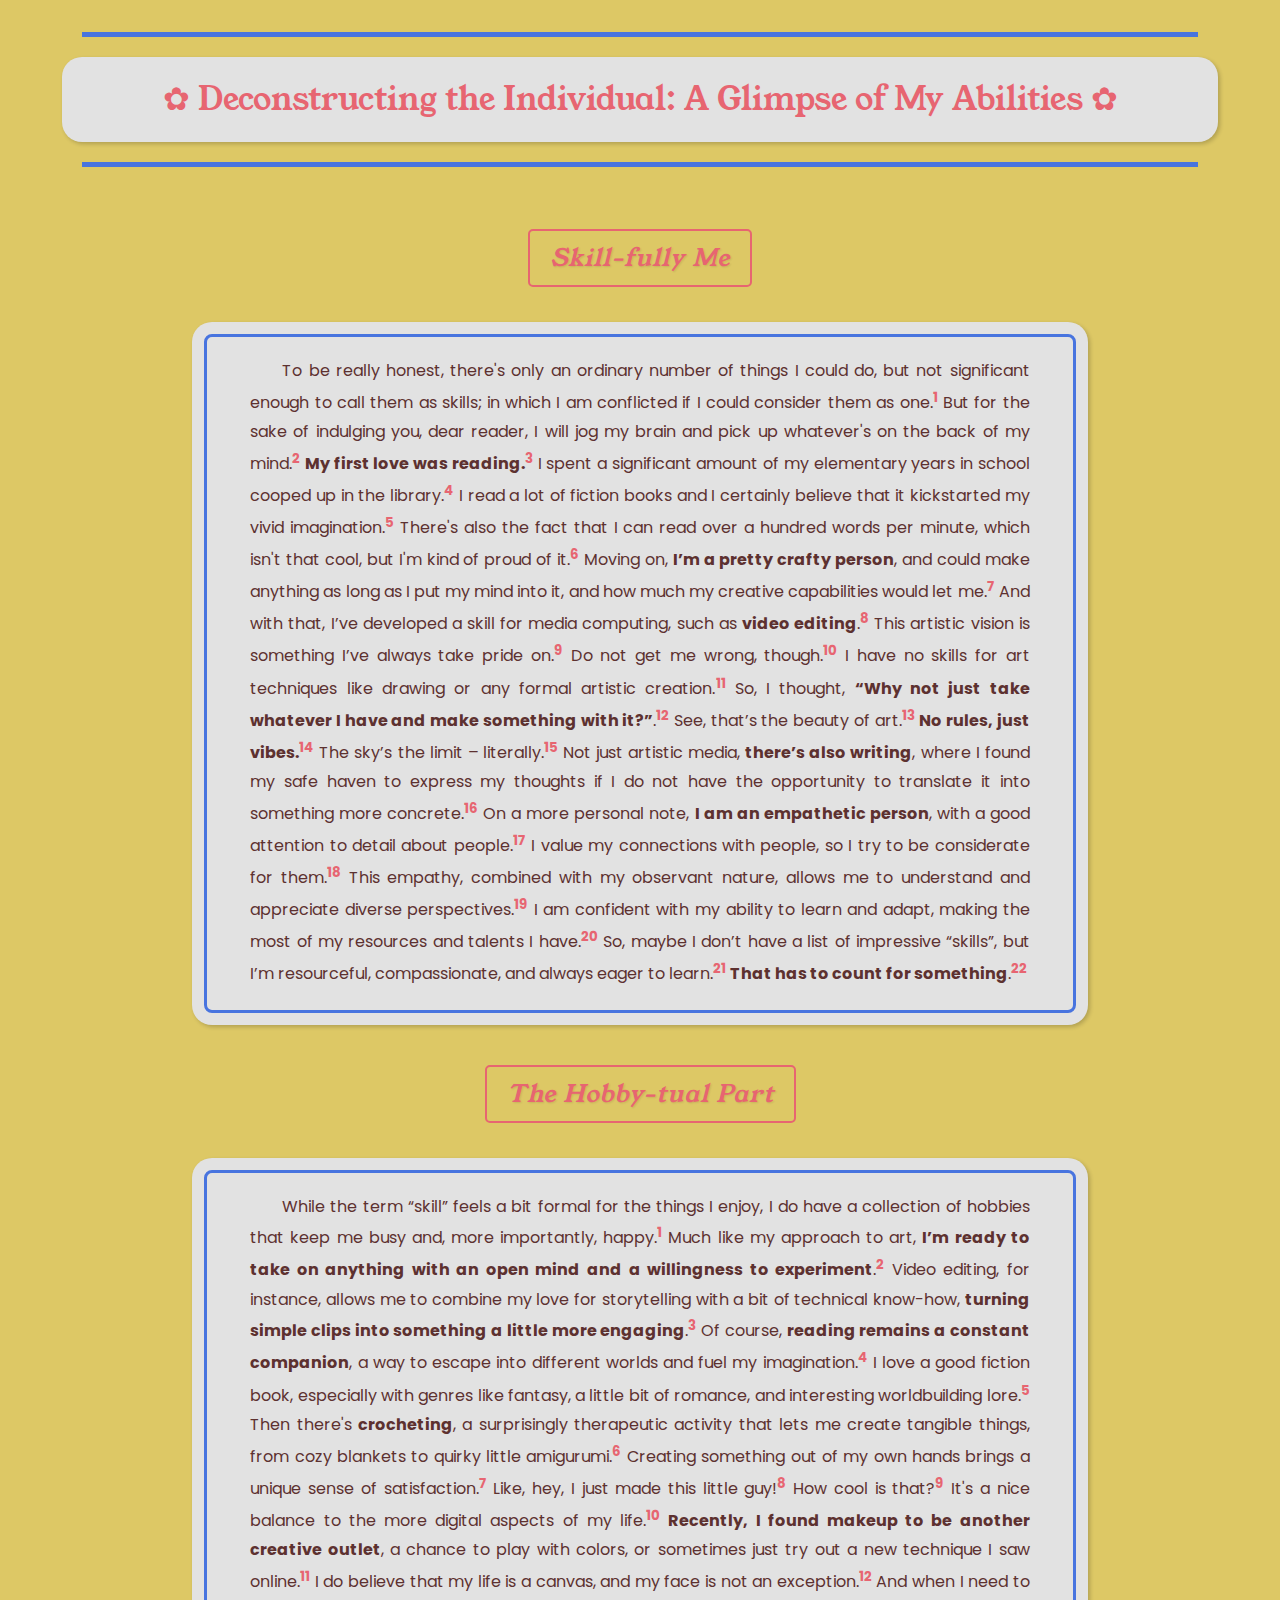
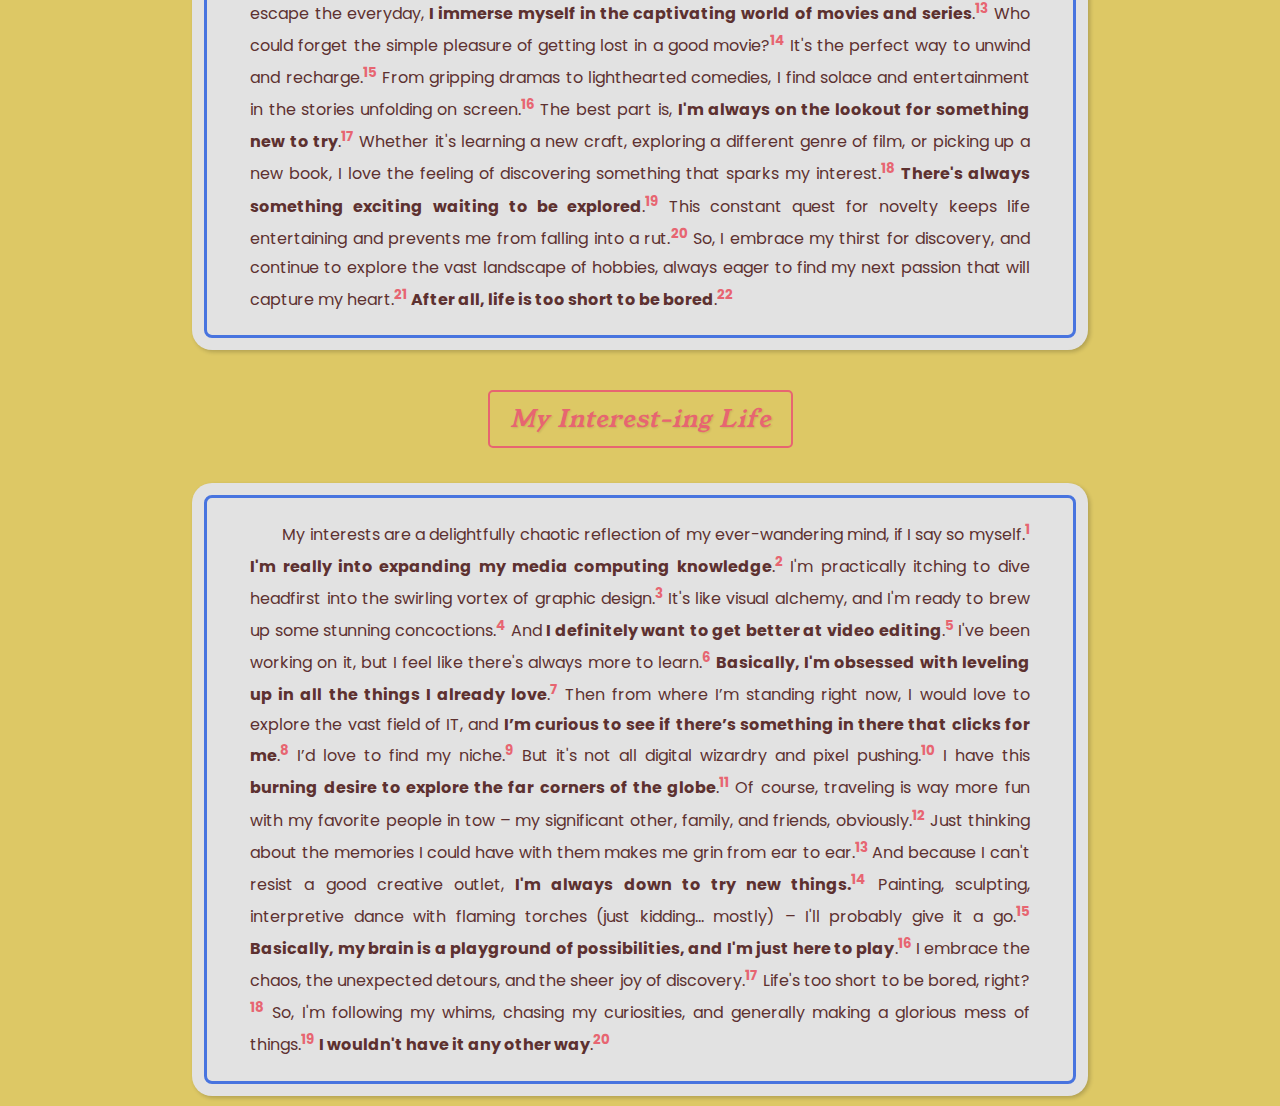
<file: index.html>
<!DOCTYPE html>
<html lang="en">
  <head>
    <meta charset=utf-8>
    <title>Deconstructing the Individual: A Glimpse of My Abilities</title>
    <link rel="stylesheet" href="style.css">
  </head>
  <body>
    <!-- MANACHO, JANNAH KATE F. -->
    <!-- CIP 1101-ITAD -->
    <div align="center">
        <hr style="border: none; height: 5px; background-color: #4874DF; width: 90%; margin: 2px auto;">
        <h1>✿ Deconstructing the Individual: A Glimpse of My Abilities ✿</h1>
        <hr style="border: none; height: 5px; background-color: #4874DF; width: 90%; margin: 2px auto;">
    </div>
    <div>
      <h2><i>Skill-fully Me</i></h2>
    </div>
    <div class="paragraphdiv">
      <p>To be really honest, there's only an ordinary number of things I could do, but not significant enough to call them as skills; in which I am conflicted if I could consider them as one.<sup>1</sup> But for the sake of indulging you, dear reader, I will jog my brain and pick up whatever's on the back of my mind.<sup>2</sup> <b>My first love was reading.</b><sup>3</sup> I spent a significant amount of my elementary years in school cooped up in the library.<sup>4</sup> I read a lot of fiction books and I certainly believe that it kickstarted my vivid imagination.<sup>5</sup> There's also the fact that I can read over a hundred words per minute, which isn't that cool, but I'm kind of proud of it.<sup>6</sup> Moving on, <b>I’m a pretty crafty person</b>, and could make anything as long as I put my mind into it, and how much my creative capabilities would let me.<sup>7</sup> And with that, I’ve developed a skill for media computing, such as <b>video editing</b>.<sup>8</sup> This artistic vision is something I’ve always take pride on.<sup>9</sup> Do not get me wrong, though.<sup>10</sup> I have no skills for art techniques like drawing or any formal artistic creation.<sup>11</sup> So, I thought, <b>“Why not just take whatever I have and make something with it?”</b>.<sup>12</sup> See, that’s the beauty of art.<sup>13</sup> <b>No rules, just vibes.</b><sup>14</sup> The sky’s the limit – literally.<sup>15</sup> Not just artistic media, <b>there’s also writing</b>, where I found my safe haven to express my thoughts if I do not have the opportunity to translate it into something more concrete.<sup>16</sup> On a more personal note, <b>I am an empathetic person</b>, with a good attention to detail about people.<sup>17</sup> I value my connections with people, so I try to be considerate for them.<sup>18</sup> This empathy, combined with my observant nature, allows me to understand and appreciate diverse perspectives.<sup>19</sup> I am confident with my ability to learn and adapt, making the most of my resources and talents I have.<sup>20</sup> So, maybe I don’t have a list of impressive “skills”, but I’m resourceful, compassionate, and always eager to learn.<sup>21</sup> <b>That has to count for something</b>.<sup>22</sup>
      </p>
    </div>
    <div>
      <h2><i>The Hobby-tual Part</i></h2>
    </div>
    <div class="paragraphdiv">
        <p>While the term “skill” feels a bit formal for the things I enjoy, I do have a collection of hobbies that keep me busy and, more importantly, happy.<sup>1</sup>  Much like my approach to art, <b>I’m ready to take on anything with an open mind and a willingness to experiment</b>.<sup>2</sup>  Video editing, for instance, allows me to combine my love for storytelling with a bit of technical know-how, <b>turning simple clips into something a little more engaging</b>.<sup>3</sup>  Of course, <b>reading remains a constant companion</b>, a way to escape into different worlds and fuel my imagination.<sup>4</sup>  I love a good fiction book, especially with genres like fantasy, a little bit of romance, and interesting worldbuilding lore.<sup>5</sup> Then there's <b>crocheting</b>, a surprisingly therapeutic activity that lets me create tangible things, from cozy blankets to quirky little amigurumi.<sup>6</sup> Creating something out of my own hands brings a unique sense of satisfaction.<sup>7</sup> Like, hey, I just made this little guy!<sup>8</sup> How cool is that?<Sup>9</Sup> It's a nice balance to the more digital aspects of my life.<Sup>10</Sup>  <b>Recently, I found makeup to be another creative outlet</b>, a chance to play with colors, or sometimes just try out a new technique I saw online.<sup>11</sup> I do believe that my life is a canvas, and my face is not an exception.<sup>12</sup> And when I need to escape the everyday, <b>I immerse myself in the captivating world of movies and series</b>.<sup>13</sup> Who could forget the simple pleasure of getting lost in a good movie?<sup>14</sup> It's the perfect way to unwind and recharge.<sup>15</sup> From gripping dramas to lighthearted comedies, I find solace and entertainment in the stories unfolding on screen.<sup>16</sup> The best part is, <b>I'm always on the lookout for something new to try</b>.<Sup>17</Sup>  Whether it's learning a new craft, exploring a different genre of film, or picking up a new book, I love the feeling of discovering something that sparks my interest.<sup>18</sup>  <b>There's always something exciting waiting to be explored</b>.<sup>19</sup> This constant quest for novelty keeps life entertaining and prevents me from falling into a rut.<sup>20</sup> So, I embrace my thirst for discovery, and continue to explore the vast landscape of hobbies, always eager to find my next passion that will capture my heart.<sup>21</sup> <b>After all, life is too short to be bored</b>.<sup>22</sup>
        </p>
    </div>
    <div>
      <h2><i>My Interest-ing Life</i></h2>
    </div>
    <div class="paragraphdiv">
        <p>My interests are a delightfully chaotic reflection of my ever-wandering mind, if I say so myself.<sup>1</sup> <b>I'm really into expanding my media computing knowledge</b>.<sup>2</sup> I'm practically itching to dive headfirst into the swirling vortex of graphic design.<sup>3</sup>  It's like visual alchemy, and I'm ready to brew up some stunning concoctions.<sup>4</sup> And <b>I definitely want to get better at video editing</b>.<sup>5</sup>  I've been working on it, but I feel like there's always more to learn.<sup>6</sup> <b>Basically, I'm obsessed with leveling up in all the things I already love</b>.<sup>7</sup> Then from where I’m standing right now, I would love to explore the vast field of IT, and <b>I’m curious to see if there’s something in there that clicks for me</b>.<sup>8</sup> I’d love to find my niche.<sup>9</sup> But it's not all digital wizardry and pixel pushing.<sup>10</sup> I have this <b>burning desire to explore the far corners of the globe</b>.<sup>11</sup> Of course, traveling is way more fun with my favorite people in tow – my significant other, family, and friends, obviously.<sup>12</sup> Just thinking about the memories I could have with them makes me grin from ear to ear.<sup>13</sup> And because I can't resist a good creative outlet, <b>I'm always down to try new things.</b><sup>14</sup> Painting, sculpting, interpretive dance with flaming torches (just kidding… mostly) – I'll probably give it a go.<sup>15</sup> <b>Basically, my brain is a playground of possibilities, and I'm just here to play</b>.<sup>16</sup> I embrace the chaos, the unexpected detours, and the sheer joy of discovery.<sup>17</sup>  Life's too short to be bored, right?<sup>18</sup>  So, I'm following my whims, chasing my curiosities, and generally making a glorious mess of things.<sup>19</sup>  <b>I wouldn't have it any other way</b>.<sup>20</sup>
        </p>
    </div>
  </body>
</html>
</file>
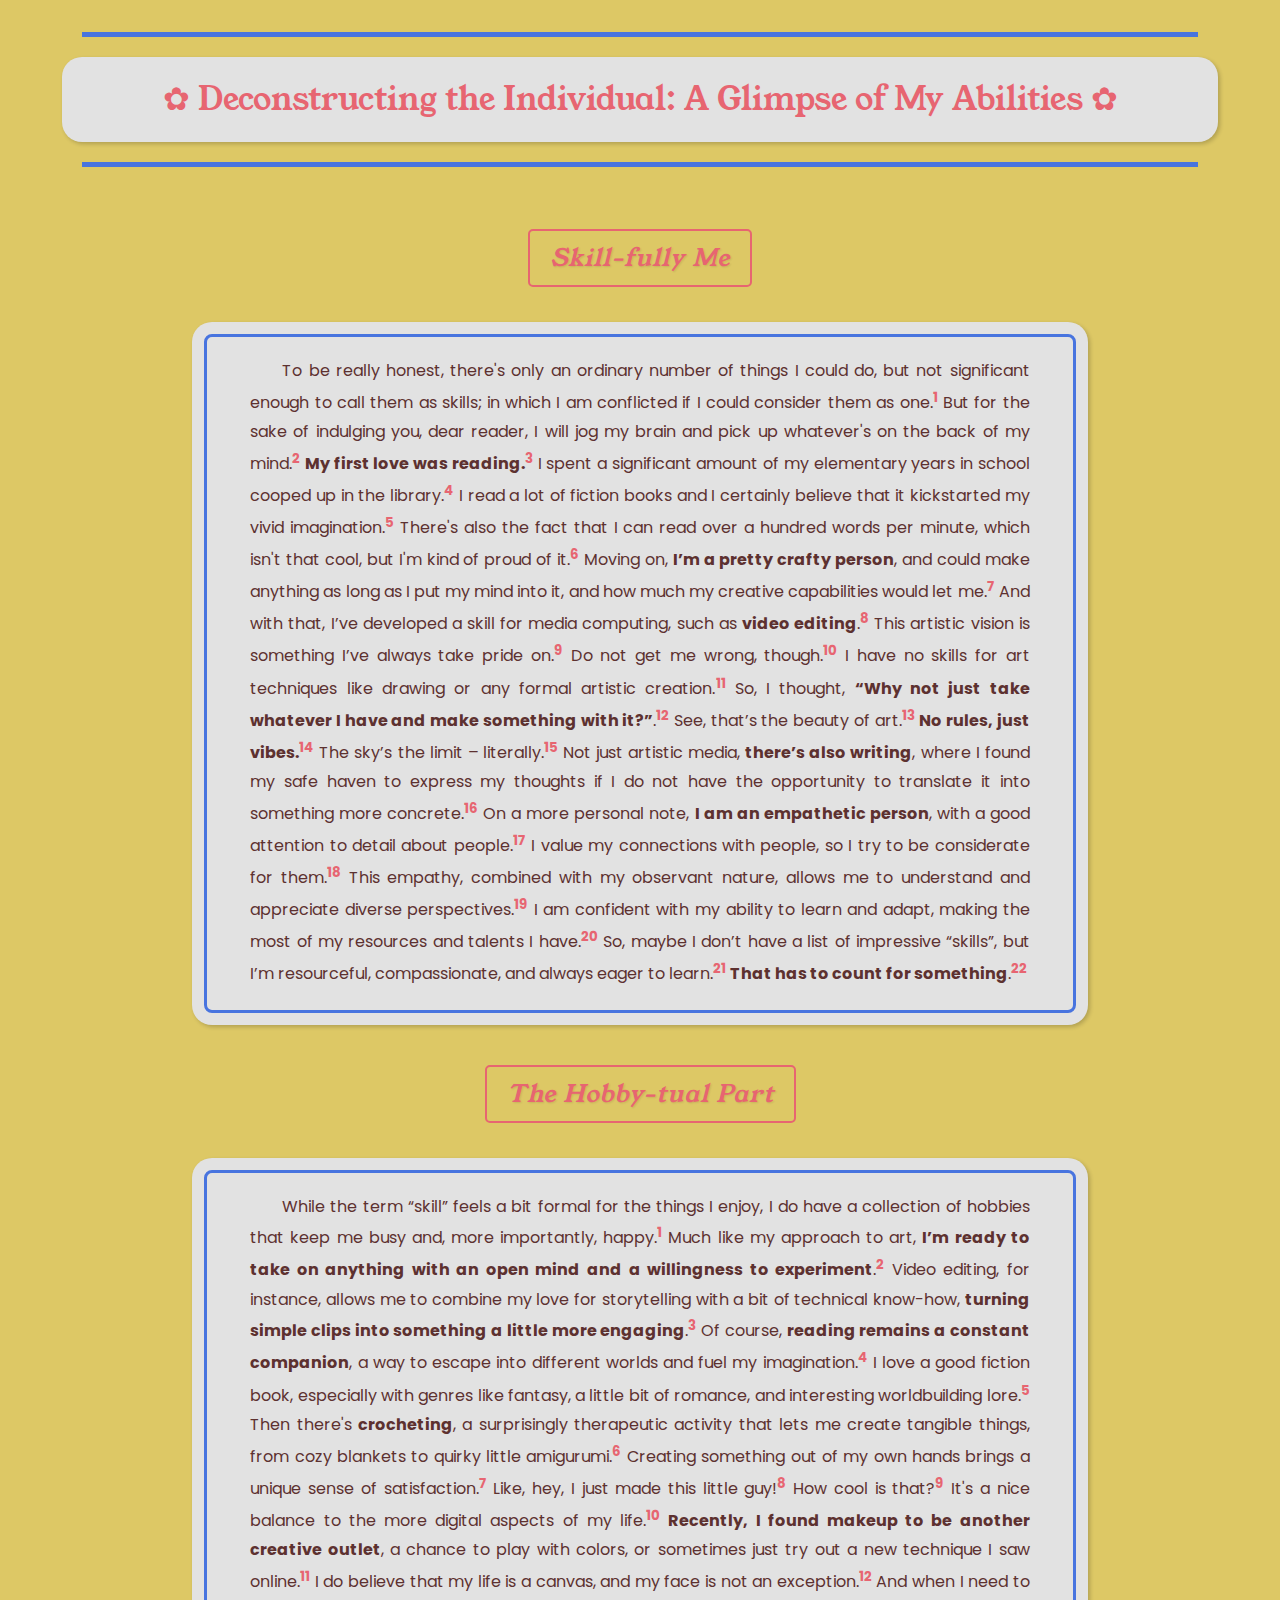
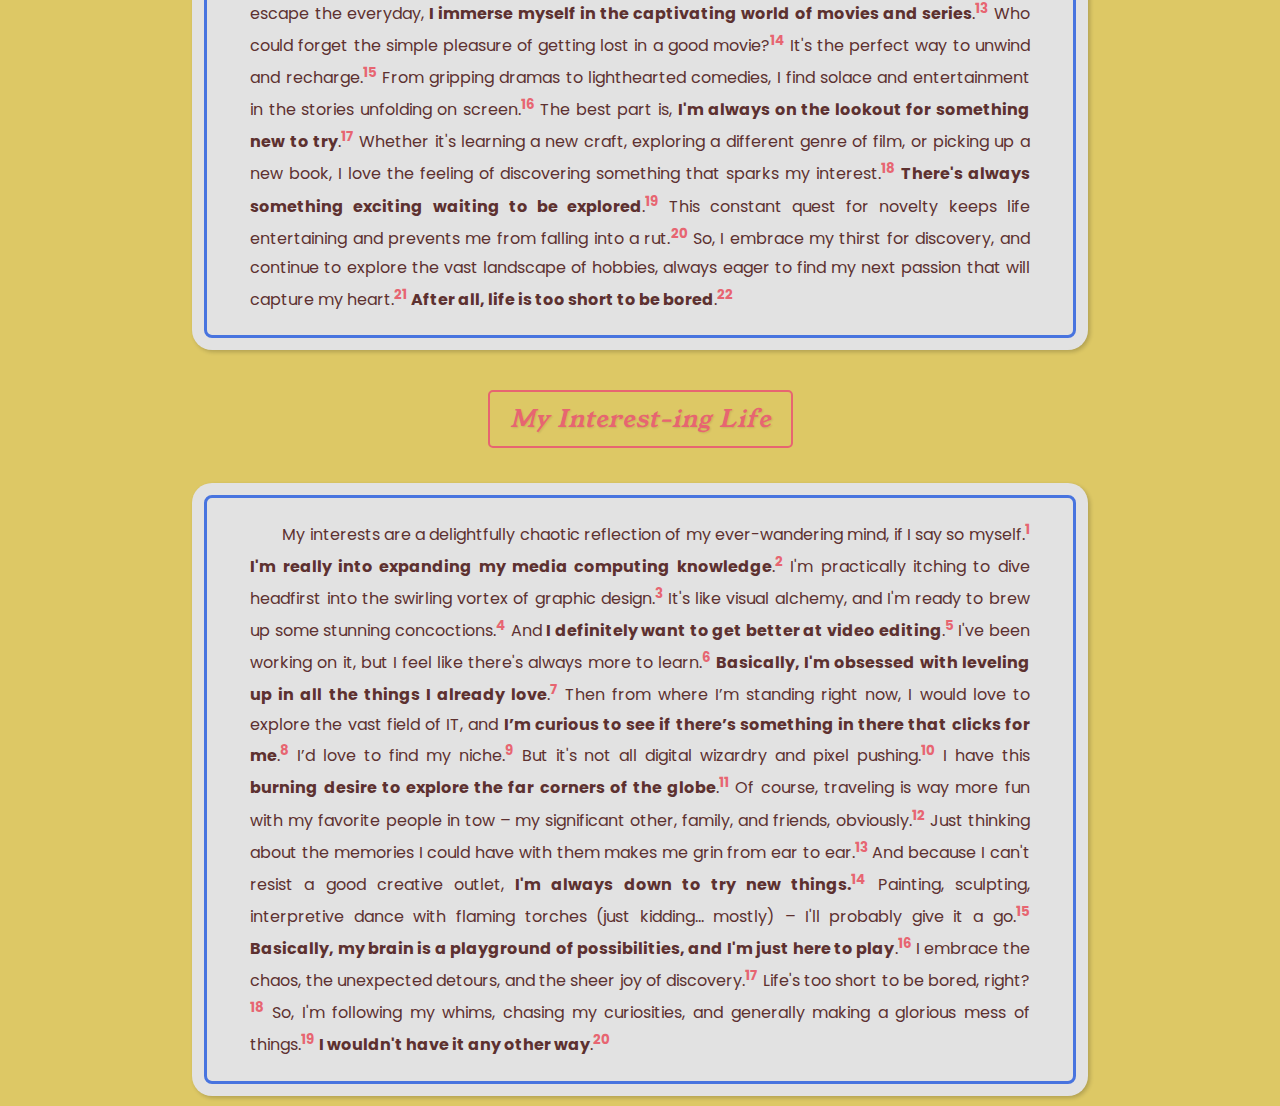
<file: manacho_skills_itad.html>
<!DOCTYPE html>
<html lang="en">
  <head>
    <meta charset=utf-8>
    <title>Deconstructing the Individual: A Glimpse of My Abilities</title>
    <link rel="stylesheet" href="style.css">
  </head>
  <body>
    <!-- MANACHO, JANNAH KATE F. -->
    <!-- CIP 1101-ITAD -->
    <div align="center">
        <hr style="border: none; height: 5px; background-color: #4874DF; width: 90%; margin: 2px auto;">
        <h1>✿ Deconstructing the Individual: A Glimpse of My Abilities ✿</h1>
        <hr style="border: none; height: 5px; background-color: #4874DF; width: 90%; margin: 2px auto;">
    </div>
    <div>
      <h2><i>Skill-fully Me</i></h2>
    </div>
    <div class="paragraphdiv">
      <p>To be really honest, there's only an ordinary number of things I could do, but not significant enough to call them as skills; in which I am conflicted if I could consider them as one.<sup>1</sup> But for the sake of indulging you, dear reader, I will jog my brain and pick up whatever's on the back of my mind.<sup>2</sup> <b>My first love was reading.</b><sup>3</sup> I spent a significant amount of my elementary years in school cooped up in the library.<sup>4</sup> I read a lot of fiction books and I certainly believe that it kickstarted my vivid imagination.<sup>5</sup> There's also the fact that I can read over a hundred words per minute, which isn't that cool, but I'm kind of proud of it.<sup>6</sup> Moving on, <b>I’m a pretty crafty person</b>, and could make anything as long as I put my mind into it, and how much my creative capabilities would let me.<sup>7</sup> And with that, I’ve developed a skill for media computing, such as <b>video editing</b>.<sup>8</sup> This artistic vision is something I’ve always take pride on.<sup>9</sup> Do not get me wrong, though.<sup>10</sup> I have no skills for art techniques like drawing or any formal artistic creation.<sup>11</sup> So, I thought, <b>“Why not just take whatever I have and make something with it?”</b>.<sup>12</sup> See, that’s the beauty of art.<sup>13</sup> <b>No rules, just vibes.</b><sup>14</sup> The sky’s the limit – literally.<sup>15</sup> Not just artistic media, <b>there’s also writing</b>, where I found my safe haven to express my thoughts if I do not have the opportunity to translate it into something more concrete.<sup>16</sup> On a more personal note, <b>I am an empathetic person</b>, with a good attention to detail about people.<sup>17</sup> I value my connections with people, so I try to be considerate for them.<sup>18</sup> This empathy, combined with my observant nature, allows me to understand and appreciate diverse perspectives.<sup>19</sup> I am confident with my ability to learn and adapt, making the most of my resources and talents I have.<sup>20</sup> So, maybe I don’t have a list of impressive “skills”, but I’m resourceful, compassionate, and always eager to learn.<sup>21</sup> <b>That has to count for something</b>.<sup>22</sup>
      </p>
    </div>
    <div>
      <h2><i>The Hobby-tual Part</i></h2>
    </div>
    <div class="paragraphdiv">
        <p>While the term “skill” feels a bit formal for the things I enjoy, I do have a collection of hobbies that keep me busy and, more importantly, happy.<sup>1</sup>  Much like my approach to art, <b>I’m ready to take on anything with an open mind and a willingness to experiment</b>.<sup>2</sup>  Video editing, for instance, allows me to combine my love for storytelling with a bit of technical know-how, <b>turning simple clips into something a little more engaging</b>.<sup>3</sup>  Of course, <b>reading remains a constant companion</b>, a way to escape into different worlds and fuel my imagination.<sup>4</sup>  I love a good fiction book, especially with genres like fantasy, a little bit of romance, and interesting worldbuilding lore.<sup>5</sup> Then there's <b>crocheting</b>, a surprisingly therapeutic activity that lets me create tangible things, from cozy blankets to quirky little amigurumi.<sup>6</sup> Creating something out of my own hands brings a unique sense of satisfaction.<sup>7</sup> Like, hey, I just made this little guy!<sup>8</sup> How cool is that?<Sup>9</Sup> It's a nice balance to the more digital aspects of my life.<Sup>10</Sup>  <b>Recently, I found makeup to be another creative outlet</b>, a chance to play with colors, or sometimes just try out a new technique I saw online.<sup>11</sup> I do believe that my life is a canvas, and my face is not an exception.<sup>12</sup> And when I need to escape the everyday, <b>I immerse myself in the captivating world of movies and series</b>.<sup>13</sup> Who could forget the simple pleasure of getting lost in a good movie?<sup>14</sup> It's the perfect way to unwind and recharge.<sup>15</sup> From gripping dramas to lighthearted comedies, I find solace and entertainment in the stories unfolding on screen.<sup>16</sup> The best part is, <b>I'm always on the lookout for something new to try</b>.<Sup>17</Sup>  Whether it's learning a new craft, exploring a different genre of film, or picking up a new book, I love the feeling of discovering something that sparks my interest.<sup>18</sup>  <b>There's always something exciting waiting to be explored</b>.<sup>19</sup> This constant quest for novelty keeps life entertaining and prevents me from falling into a rut.<sup>20</sup> So, I embrace my thirst for discovery, and continue to explore the vast landscape of hobbies, always eager to find my next passion that will capture my heart.<sup>21</sup> <b>After all, life is too short to be bored</b>.<sup>22</sup>
        </p>
    </div>
    <div>
      <h2><i>My Interest-ing Life</i></h2>
    </div>
    <div class="paragraphdiv">
        <p>My interests are a delightfully chaotic reflection of my ever-wandering mind, if I say so myself.<sup>1</sup> <b>I'm really into expanding my media computing knowledge</b>.<sup>2</sup> I'm practically itching to dive headfirst into the swirling vortex of graphic design.<sup>3</sup>  It's like visual alchemy, and I'm ready to brew up some stunning concoctions.<sup>4</sup> And <b>I definitely want to get better at video editing</b>.<sup>5</sup>  I've been working on it, but I feel like there's always more to learn.<sup>6</sup> <b>Basically, I'm obsessed with leveling up in all the things I already love</b>.<sup>7</sup> Then from where I’m standing right now, I would love to explore the vast field of IT, and <b>I’m curious to see if there’s something in there that clicks for me</b>.<sup>8</sup> I’d love to find my niche.<sup>9</sup> But it's not all digital wizardry and pixel pushing.<sup>10</sup> I have this <b>burning desire to explore the far corners of the globe</b>.<sup>11</sup> Of course, traveling is way more fun with my favorite people in tow – my significant other, family, and friends, obviously.<sup>12</sup> Just thinking about the memories I could have with them makes me grin from ear to ear.<sup>13</sup> And because I can't resist a good creative outlet, <b>I'm always down to try new things.</b><sup>14</sup> Painting, sculpting, interpretive dance with flaming torches (just kidding… mostly) – I'll probably give it a go.<sup>15</sup> <b>Basically, my brain is a playground of possibilities, and I'm just here to play</b>.<sup>16</sup> I embrace the chaos, the unexpected detours, and the sheer joy of discovery.<sup>17</sup>  Life's too short to be bored, right?<sup>18</sup>  So, I'm following my whims, chasing my curiosities, and generally making a glorious mess of things.<sup>19</sup>  <b>I wouldn't have it any other way</b>.<sup>20</sup>
        </p>
    </div>
  </body>
</html>
</file>
<file: style.css>
@import url('https://fonts.googleapis.com/css2?family=Poppins:ital,wght@0,100;0,200;0,300;0,400;0,500;0,600;0,700;0,800;0,900;1,100;1,200;1,300;1,400;1,500;1,600;1,700;1,800;1,900&family=Young+Serif&display=swap');
body {
    background-color: #DDC865;
    color: 	#5D3130;
    font-family: 'Poppins', sans-serif;
    margin: 0;
}
h1 {
    background-color: #E2E2E2;
    color: #E76571;
    display: block;
    margin: 20px auto;
    width: 90%;
    text-align: center;
    padding: 20px;
    border-radius: 20px;
    font-family: 'Young Serif', serif;
    font-weight: 100;
    box-shadow: 2px 2px 4px rgba(0, 0, 0, 0.2);
}
h2 {
    font-family: 'Young Serif', serif;
    font-weight: 100;
    color: #E76571;
    margin-top: 10px;
    margin-bottom: 5px;
    padding: 10px;
    text-shadow: 1px 1px 2px rgba(0, 0, 0, 0.1);
    display: inline-block;
    letter-spacing: 1px;
    border: 2px solid #E76571;
    padding: 10px 20px;
    border-radius: 5px;
}
div {
    padding: 20px;
    margin: 10px auto;
    text-align: center;
}
div.paragraphdiv {
    text-align: justify;
    width: 70%; 
    margin: 10px auto; 
    background-color: #E2E2E2; 
    box-shadow: 2px 2px 4px rgba(0, 0, 0, 0.2); 
    padding: 15px; 
    border-radius: 20px;
    box-sizing: border-box;
    outline: 3px solid #4874DF;
    outline-offset: -15px;
}
p {
    max-width: 90%;
    margin: 20px auto;
    line-height: 1.8;
    font-size: 16px;
    text-indent: 2em;
}
sup {
    color: #E76571;
    font-weight: bold;
}
</file>
